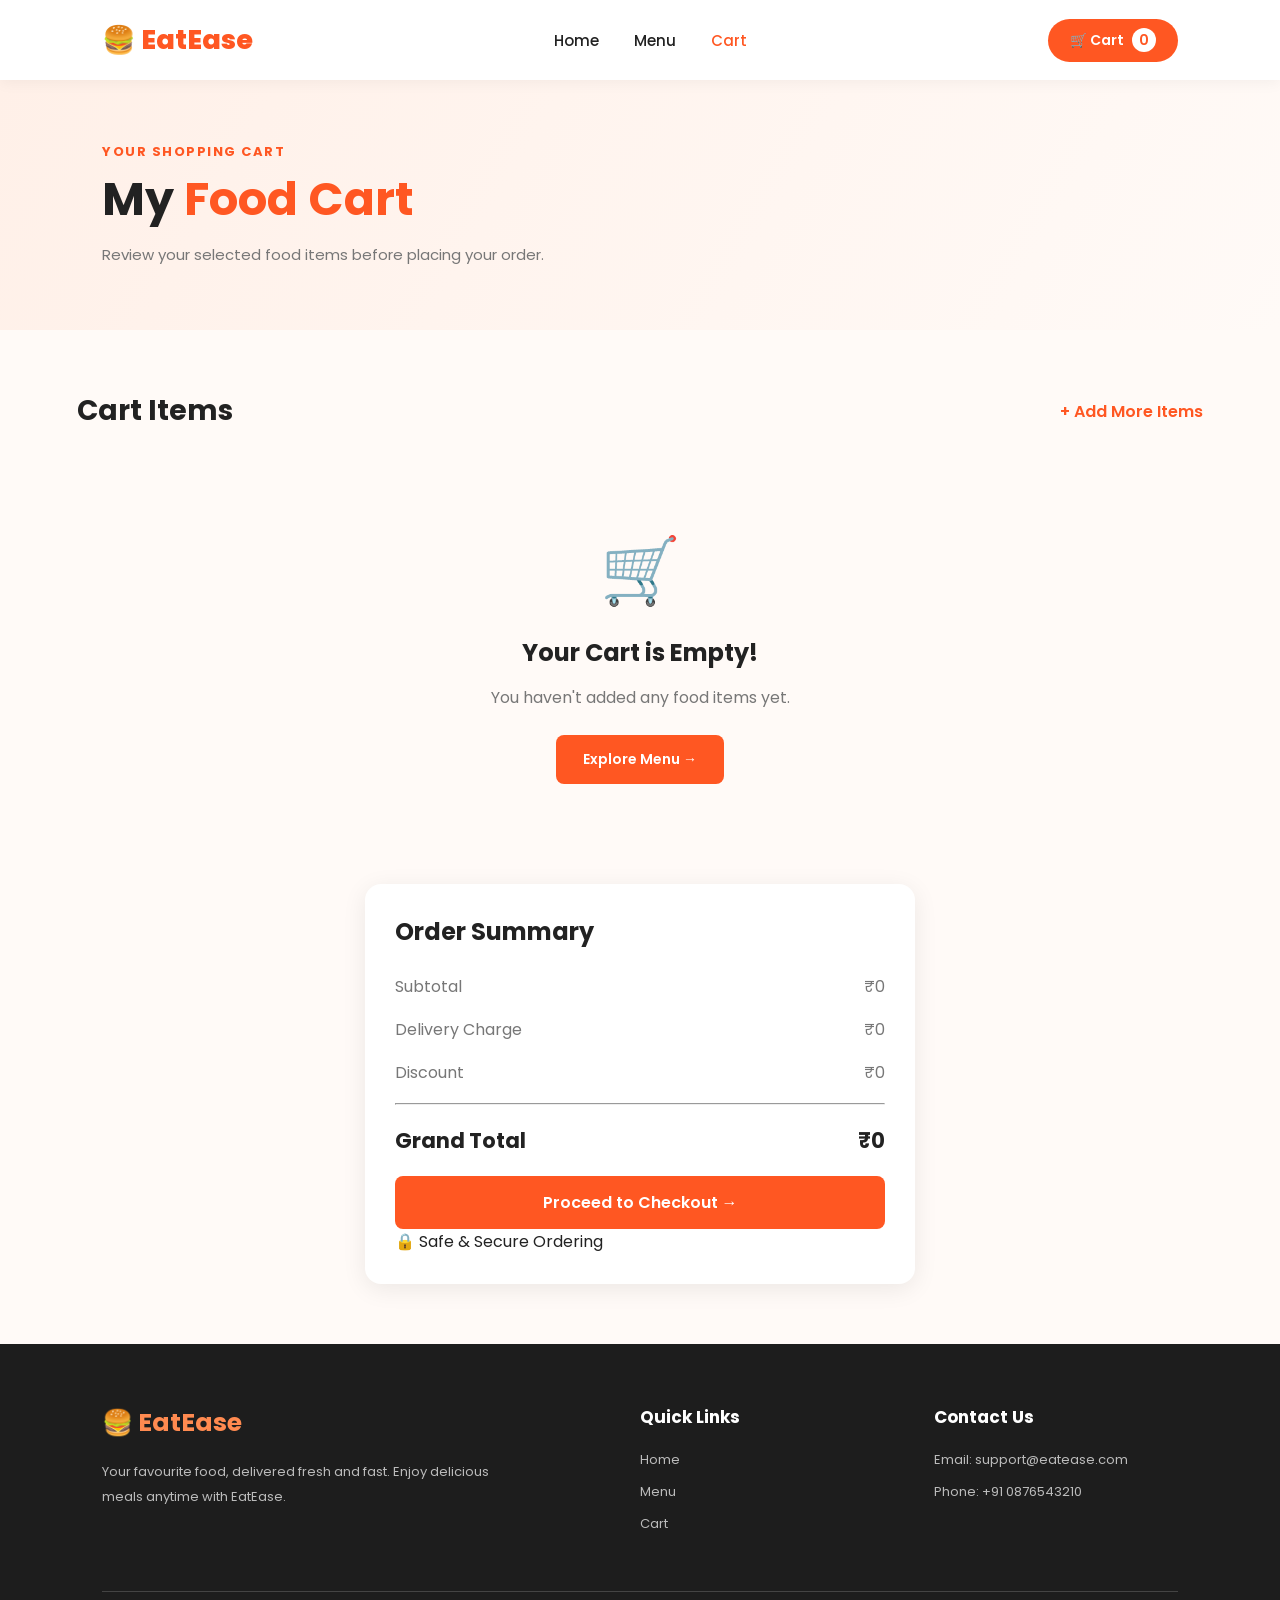
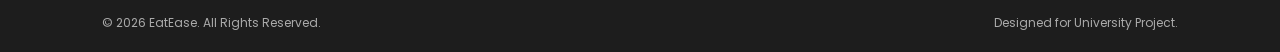
<file: Online food order/cart.html>
<!DOCTYPE html>
<html lang="en">
<head>
    <meta charset="UTF-8">
    <meta name="viewport" content="width=device-width, initial-scale=1.0">
    <title>Shopping Cart - EatEase</title>
    <link rel="preconnect" href="https://fonts.googleapis.com">
    <link rel="preconnect" href="https://fonts.gstatic.com" crossorigin>
    <link href="https://fonts.googleapis.com/css2?family=Poppins:wght@300;400;500;600;700;800&display=swap"
        rel="stylesheet">
    <link rel="stylesheet" href="style.css">
</head>
<body>

    <!-- NAVBAR -->
    <header class="navbar">
        <div class="logo">
            <a href="index.html">🍔 EatEase</a>
        </div>
        <nav class="nav-links">
            <a href="index.html">Home</a>
            <a href="menu.html">Menu</a>
            <a href="cart.html" class="active">Cart</a>
        </nav>
        <div class="nav-right">
            <a href="cart.html" class="cart-button">
                🛒 Cart
                <span id="cart-count">0</span>
            </a>
        </div>
    </header>

    <!-- CART HERO -->
    <section class="menu-hero">
        <div class="menu-hero-content">
            <p>YOUR SHOPPING CART</p>
            <h1>
                My <span>Food Cart</span>
            </h1>
            <p>
                Review your selected food items before placing your order.
            </p>
        </div>
    </section>


    <!-- CART SECTION -->
    <section class="cart-section">
        <div class="cart-container">

            <!-- CART ITEMS -->
            <div class="cart-items-section">
                <div class="cart-heading">
                    <h2>Cart Items</h2>
                    <a href="menu.html">+ Add More Items</a>
                </div>
                <div id="cart-items">

                    <!-- Cart items will be generated using JavaScript -->
                    <div class="empty-cart">
                        <div class="empty-cart-icon">🛒</div>
                        <h2>Your Cart is Empty!</h2>
                        <p>
                            Looks like you haven't added anything to your cart yet.
                        </p>
                        <a href="menu.html" class="btn-primary">
                            Explore Menu →
                        </a>
                    </div>
                </div>
            </div>

            <!-- ORDER SUMMARY -->
            <div class="cart-summary">
                <h2>Order Summary</h2>
                <div class="summary-row">
                    <span>Subtotal</span>
                    <span id="subtotal">₹0</span>
                </div>
                <div class="summary-row">
                    <span>Delivery Charge</span>
                    <span id="delivery-charge">₹0</span>
                </div>
                <div class="summary-row">
                    <span>Discount</span>
                    <span id="discount">₹0</span>
                </div>
                <hr>
                <div class="summary-total">
                    <span>Grand Total</span>
                    <span id="grand-total">₹0</span>
                </div>
                <a href="checkout.html" class="checkout-btn">
                    Proceed to Checkout →
                </a>
                <div class="secure-payment">
                    🔒 Safe & Secure Ordering
                </div>
            </div>
        </div>
    </section>

    <!-- FOOTER -->
    <footer class="footer">
        <div class="footer-content">
            <div class="footer-about">
                <h2>🍔 EatEase</h2>
                <p>
                    Your favourite food, delivered fresh
                    and fast. Enjoy delicious meals anytime
                    with EatEase.
                </p>
            </div>
            <div class="footer-links">
                <h3>Quick Links</h3>
                <a href="index.html">Home</a>
                <a href="menu.html">Menu</a>
                <a href="cart.html">Cart</a>
            </div>
            <div class="footer-contact">
                <h3>Contact Us</h3>
                <p>Email: support@eatease.com</p>
                <p>Phone: +91 0876543210</p>
            </div>
        </div>
        <div class="footer-bottom">
            <p>© 2026 EatEase. All Rights Reserved.</p>
            <p>Designed for University Project.</p>
        </div>
    </footer>

<script src="script.js"></script>
<script src="cart.js"></script>
</body>
</html>
</file>
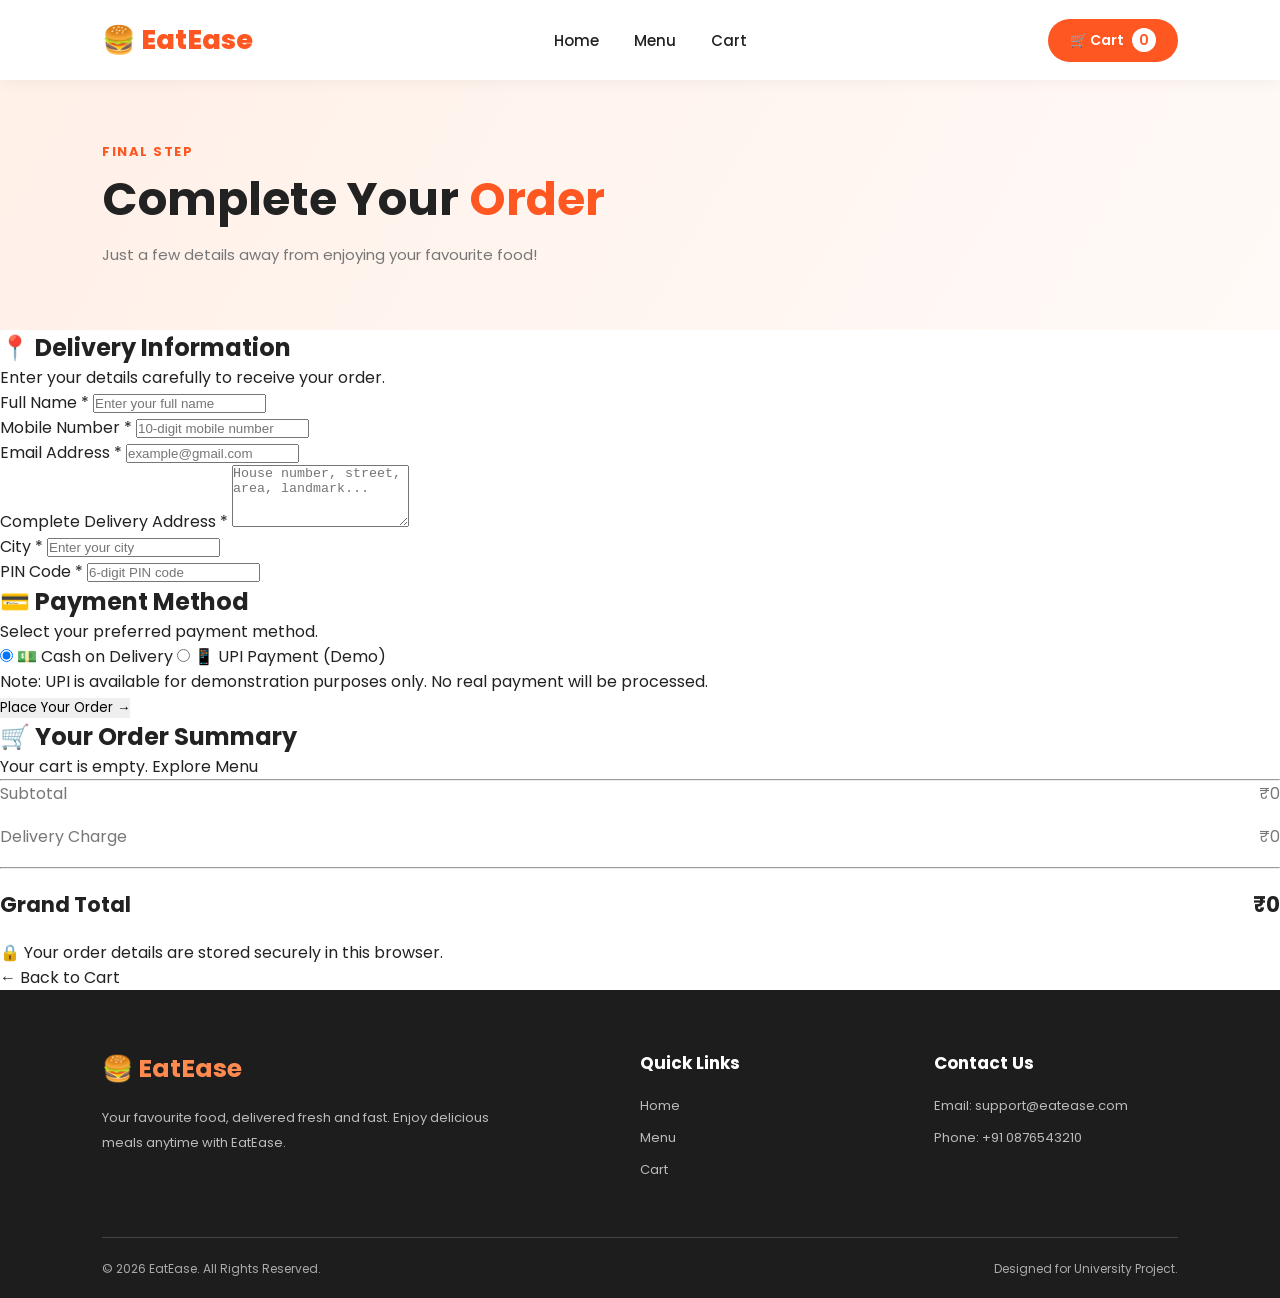
<file: Online food order/checkout.html>
<!DOCTYPE html>
<html lang="en">
<head>
    <meta charset="UTF-8">
    <meta name="viewport" content="width=device-width, initial-scale=1.0">
    <title>Checkout | EatEase</title>
    <!-- Google Fonts -->
    <link rel="preconnect" href="https://fonts.googleapis.com">
    <link rel="preconnect" href="https://fonts.gstatic.com" crossorigin>
    <link href="https://fonts.googleapis.com/css2?family=Poppins:wght@300;400;500;600;700;800&display=swap"
        rel="stylesheet">

    <!-- Main CSS -->
    <link rel="stylesheet" href="style.css">
</head>
<body>

    <!-- NAVBAR-->
    <header class="navbar">
        <div class="logo">
            <a href="index.html">🍔 EatEase</a>
        </div>
        <nav class="nav-links">
            <a href="index.html">Home</a>
            <a href="menu.html">Menu</a>
            <a href="cart.html">Cart</a>
        </nav>
        <div class="nav-right">
            <a href="cart.html" class="cart-button">
                🛒 Cart
                <span id="cart-count">0</span>
            </a>
        </div>
    </header>
    <!-- CHECKOUT HERO -->
    <section class="menu-hero">
        <div class="menu-hero-content">
            <p>FINAL STEP</p>
            <h1>
                Complete Your <span>Order</span>
            </h1>
            <p>
                Just a few details away from enjoying your favourite food!
            </p>
        </div>
    </section>
    <!-- CHECKOUT SECTION -->
    <section class="checkout-section">
        <div class="checkout-container">

            <!-- CUSTOMER INFORMATION -->
            <div class="checkout-form-container">
                <h2>📍 Delivery Information</h2>
                <p class="form-description">
                    Enter your details carefully to receive your order.
                </p>
                <form id="checkout-form">

                    <!-- CUSTOMER NAME -->
                    <div class="form-group">
                        <label for="customer-name">
                            Full Name *
                        </label>
                        <input
                            type="text"
                            id="customer-name"
                            name="customer-name"
                            placeholder="Enter your full name"
                            minlength="3"
                            required
                        >
                    </div>

                    <!-- PHONE AND EMAIL -->
                    <div class="form-row">
                        <div class="form-group">
                            <label for="phone">
                                Mobile Number *
                            </label>
                            <input
                                type="tel"
                                id="phone"
                                name="phone"
                                placeholder="10-digit mobile number"
                                pattern="[6-9][0-9]{9}"
                                maxlength="10"
                                required
                            >
                        </div>
                        <div class="form-group">
                            <label for="email">
                                Email Address *
                            </label>
                            <input
                                type="email"
                                id="email"
                                name="email"
                                placeholder="example@gmail.com"
                                required
                            >
                        </div>
                    </div>

                    <!-- DELIVERY ADDRESS -->
                    <div class="form-group">
                        <label for="address">
                            Complete Delivery Address *
                        </label>
                        <textarea
                            id="address"
                            name="address"
                            rows="4"
                            placeholder="House number, street, area, landmark..."
                            minlength="10"
                            required
                        ></textarea>
                    </div>

                    <!-- CITY AND PINCODE -->
                    <div class="form-row">
                        <div class="form-group">
                            <label for="city">
                                City *
                            </label>
                            <input
                                type="text"
                                id="city"
                                name="city"
                                placeholder="Enter your city"
                                required
                            >
                        </div>
                        <div class="form-group">

                            <label for="pincode">
                                PIN Code *
                            </label>
                            <input
                                type="text"
                                id="pincode"
                                name="pincode"
                                placeholder="6-digit PIN code"
                                pattern="[1-9][0-9]{5}"
                                maxlength="6"
                                required
                            >
                        </div>
                    </div>

                    <!-- PAYMENT SECTION -->
                    <h2 class="payment-heading">
                        💳 Payment Method
                    </h2>
                    <p class="form-description">
                        Select your preferred payment method.
                    </p>

                    <div class="payment-options">

                        <!-- CASH ON DELIVERY -->
                        <label class="payment-option">
                            <input
                                type="radio"
                                name="payment"
                                value="Cash on Delivery"
                                checked
                            >
                            <span>
                                💵 Cash on Delivery
                            </span>

                        </label>

                        <!-- UPI DEMO -->
                        <label class="payment-option">
                            <input
                                type="radio"
                                name="payment"
                                value="UPI (Demo)"
                            >
                            <span>
                                📱 UPI Payment (Demo)
                            </span>
                        </label>
                    </div>

                    <p class="payment-note">
                        Note: UPI is available for demonstration purposes only.
                        No real payment will be processed.
                    </p>

                    <!-- PLACE ORDER BUTTON -->
                    <button
                        type="submit"
                        class="place-order-btn"
                    >
                        Place Your Order →
                    </button>
                </form>
            </div>

            <!--  ORDER SUMMARY -->
            <div class="checkout-summary">
                <h2>🛒 Your Order Summary</h2>

                <!-- SELECTED FOOD ITEMS -->
                <div id="checkout-items">

                    <!-- JavaScript will display cart items here -->
                </div>
                <hr>

                <!-- SUBTOTAL -->
                <div class="summary-row">
                    <span>Subtotal</span>
                    <span id="checkout-subtotal">
                        ₹0
                    </span>
                </div>

                <!-- DELIVERY CHARGE -->
                <div class="summary-row">
                    <span>Delivery Charge</span>
                    <span id="checkout-delivery">
                        ₹0
                    </span>
                </div>
                <hr>

                <!-- GRAND TOTAL -->
                <div class="summary-total">
                    <span>Grand Total</span>
                    <span id="checkout-total">
                        ₹0
                    </span>
                </div>

                <!-- SECURITY MESSAGE -->
                <div class="secure-payment">
                    🔒 Your order details are stored securely in this browser.
                </div>

                <!-- BACK TO CART -->
                <a href="cart.html" class="back-to-cart">
                    ← Back to Cart
                </a>
            </div>
        </div>
    </section>
    <!-- FOOTER -->
    <footer class="footer">
        <div class="footer-content">
            <div class="footer-about">
                <h2>🍔 EatEase</h2>
                <p>
                    Your favourite food, delivered fresh and fast.
                    Enjoy delicious meals anytime with EatEase.
                </p>

            </div>
            <div class="footer-links">
                <h3>Quick Links</h3>
                <a href="index.html">Home</a>
                <a href="menu.html">Menu</a>
                <a href="cart.html">Cart</a>
            </div>
            <div class="footer-contact">
                <h3>Contact Us</h3>
                <p>Email: support@eatease.com</p>
                <p>Phone: +91 0876543210</p>
            </div>
        </div>
        <div class="footer-bottom">
            <p>
                © 2026 EatEase. All Rights Reserved.
            </p>
            <p>
                Designed for University Project.
            </p>
        </div>
    </footer>
    <!--JAVASCRIPT-->
    <script src="script.js"></script>
    <script src="checkout.js"></script>
</body>
</html>
</file>
<file: Online food order/style.css>
/* GLOBAL STYLES */
* {
    margin: 0;
    padding: 0;
    box-sizing: border-box;
}

html {
    scroll-behavior: smooth;
}

body {
    font-family: 'Poppins', sans-serif;
    background: #ffffff;
    color: #222;
    overflow-x: hidden;
}

a {
    text-decoration: none;
    color: inherit;
}

button {
    font-family: inherit;
    cursor: pointer;
    border: none;
}

img {
    max-width: 100%;
    display: block;
}

:root {
    --primary: #ff5722;
    --secondary: #ff8a50;
    --dark: #222222;
    --light: #fff5f0;
    --gray: #777777;
    --white: #ffffff;
    --shadow: 0 5px 25px rgba(0, 0, 0, 0.08);
}

/* NAVBAR */
.navbar {
    width: 100%;
    min-height: 80px;
    padding: 15px 8%;
    display: flex;
    justify-content: space-between;
    align-items: center;
    background: var(--white);
    box-shadow: 0 2px 15px rgba(0, 0, 0, 0.05);
    position: sticky;
    top: 0;
    z-index: 1000;
}

.logo a {
    font-size: 27px;
    font-weight: 800;
    color: var(--primary);
}

.nav-links {
    display: flex;
    gap: 35px;
}

.nav-links a {
    font-size: 15px;
    font-weight: 500;
    transition: 0.3s;
}

.nav-links a:hover,
.nav-links a.active {
    color: var(--primary);
}

.nav-right {
    display: flex;
    align-items: center;
}

.cart-button {
    padding: 11px 22px;
    background: var(--primary);
    color: white;
    border-radius: 30px;
    font-size: 14px;
    font-weight: 600;
    transition: 0.3s;
}

.cart-button:hover {
    background: #e64a19;
    transform: translateY(-2px);
}

#cart-count {
    background: white;
    color: var(--primary);
    padding: 2px 7px;
    border-radius: 50%;
    margin-left: 5px;
}

/* HERO SECTION */
.hero {
    min-height: 570px;
    padding: 70px 8%;
    display: flex;
    align-items: center;
    justify-content: space-between;
    gap: 50px;
    background: linear-gradient(120deg, #fff5f0, #fff);
}

.hero-content {
    flex: 1;
    animation: fadeUp 1s ease;
}

.hero-subtitle {
    color: var(--primary);
    font-weight: 600;
    font-size: 16px;
    margin-bottom: 18px;
}

.hero-content h1 {
    font-size: clamp(35px, 5vw, 58px);
    line-height: 1.2;
    font-weight: 800;
    margin-bottom: 22px;
}

.hero-content h1 span {
    color: var(--primary);
}

.hero-description {
    color: var(--gray);
    font-size: 15px;
    line-height: 1.9;
    max-width: 520px;
    margin-bottom: 30px;
}

.hero-buttons {
    display: flex;
    gap: 15px;
    flex-wrap: wrap;
}

.btn-primary,
.btn-secondary {
    display: inline-block;
    padding: 14px 27px;
    border-radius: 8px;
    font-size: 14px;
    font-weight: 600;
    transition: 0.3s;
}

.btn-primary {
    background: var(--primary);
    color: white;
}

.btn-primary:hover {
    background: #e64a19;
    transform: translateY(-4px);
}

.btn-secondary {
    border: 2px solid var(--primary);
    color: var(--primary);
}

.btn-secondary:hover {
    background: var(--primary);
    color: white;
}

.hero-image {
    flex: 1;
    display: flex;
    justify-content: center;
    align-items: center;
}

.hero-image img {
    width: 100%;
    max-width: 520px;
    height: 380px;
    object-fit: cover;
    border-radius: 30px;
    box-shadow: var(--shadow);
    animation: floatImage 4s ease-in-out infinite;
}

/* SECTION HEADINGS */
.section-heading {
    text-align: center;
    margin-bottom: 45px;
}

.section-heading p {
    color: var(--primary);
    font-size: 14px;
    font-weight: 600;
    margin-bottom: 10px;
}

.section-heading h2 {
    font-size: 32px;
    font-weight: 700;
}

/* CATEGORIES */
.categories {
    padding: 90px 8%;
}

.category-container {
    display: grid;
    grid-template-columns: repeat(6, 1fr);
    gap: 20px;
}

.category-card {
    background: #fff8f4;
    border-radius: 15px;
    padding: 30px 15px;
    text-align: center;
    transition: 0.3s;
    cursor: pointer;
    border: 1px solid #ffe5d9;
}

.category-card:hover {
    transform: translateY(-8px);
    background: #ffede5;
    box-shadow: var(--shadow);
}

.category-icon {
    font-size: 42px;
    margin-bottom: 12px;
}

.category-card h3 {
    font-size: 15px;
    font-weight: 600;
}

/* POPULAR FOOD */
.popular-food {
    padding: 70px 8%;
    background: #fffaf7;
}

.food-container {
    display: grid;
    grid-template-columns: repeat(3, 1fr);
    gap: 30px;
}

.food-card {
    background: white;
    border-radius: 15px;
    overflow: hidden;
    box-shadow: var(--shadow);
    transition: 0.3s;
}

.food-card:hover {
    transform: translateY(-8px);
    box-shadow: 0 12px 30px rgba(0, 0, 0, 0.12);
}

.food-card img {
    width: 100%;
    height: 220px;
    object-fit: cover;
}

.food-details {
    padding: 22px;
}

.food-details h3 {
    font-size: 19px;
    margin-bottom: 8px;
}

.food-details p {
    font-size: 13px;
    color: var(--gray);
    margin-bottom: 20px;
}

.food-bottom {
    display: flex;
    justify-content: space-between;
    align-items: center;
}

.price {
    color: var(--primary);
    font-size: 21px;
    font-weight: 700;
}

.food-bottom button {
    background: var(--primary);
    color: white;
    padding: 10px 20px;
    border-radius: 7px;
    font-weight: 600;
    transition: 0.3s;
}

.food-bottom button:hover {
    background: #e64a19;
}

.view-menu {
    text-align: center;
    margin-top: 45px;
}

/* SPECIAL OFFER */

.special-offer {
    margin: 80px 8%;
    padding: 55px;
    background: linear-gradient(120deg, #ff5722, #ff8a50);
    border-radius: 25px;
    display: flex;
    align-items: center;
    justify-content: space-between;
    gap: 30px;
    color: white;
    overflow: hidden;
}

.offer-content {
    max-width: 650px;
}

.offer-content > p:first-child {
    font-size: 15px;
    font-weight: 600;
    margin-bottom: 15px;
}

.offer-content h2 {
    font-size: 35px;
    margin-bottom: 15px;
}

.offer-content h2 + p {
    font-size: 14px;
    line-height: 1.8;
    margin-bottom: 25px;
}

.btn-offer {
    display: inline-block;
    background: white;
    color: var(--primary);
    padding: 13px 25px;
    border-radius: 8px;
    font-size: 14px;
    font-weight: 700;
    transition: 0.3s;
}

.btn-offer:hover {
    transform: scale(1.05);
}

.offer-image span {
    font-size: 130px;
    display: inline-block;
    animation: rotateFood 8s linear infinite;
}

/* FOOTER */
.footer {
    background: #1d1d1d;
    color: white;
    padding: 60px 8% 20px;
}

.footer-content {
    display: grid;
    grid-template-columns: 2fr 1fr 1fr;
    gap: 50px;
    margin-bottom: 45px;
}

.footer-about h2 {
    color: var(--secondary);
    font-size: 25px;
    margin-bottom: 18px;
}

.footer-about p {
    color: #bbbbbb;
    font-size: 13px;
    line-height: 1.9;
    max-width: 400px;
}

.footer-links h3,
.footer-contact h3 {
    margin-bottom: 20px;
    font-size: 17px;
}

.footer-links a {
    display: block;
    color: #bbbbbb;
    font-size: 13px;
    margin-bottom: 12px;
    transition: 0.3s;
}

.footer-links a:hover {
    color: var(--secondary);
    padding-left: 5px;
}

.footer-contact p {
    color: #bbbbbb;
    font-size: 13px;
    margin-bottom: 12px;
}

.footer-bottom {
    border-top: 1px solid #444;
    padding-top: 22px;
    display: flex;
    justify-content: space-between;
    flex-wrap: wrap;
    gap: 15px;
}

.footer-bottom p {
    color: #aaaaaa;
    font-size: 12px;
}

/* ANIMATIONS */

@keyframes fadeUp {
    from {
        opacity: 0;
        transform: translateY(30px);
    }
    to {
        opacity: 1;
        transform: translateY(0);
    }
}

@keyframes floatImage {
    0%, 100% {
        transform: translateY(0);
    }
    50% {
        transform: translateY(-12px);
    }
}

@keyframes rotateFood {
    from {
        transform: rotate(0deg);
    }
    to {
        transform: rotate(360deg);
    }
}

/* RESPONSIVE DESIGN */

@media (max-width: 1000px) {
    .category-container {
        grid-template-columns: repeat(3, 1fr);
    }
    .hero {
        gap: 30px;
    }
    .food-container {
        grid-template-columns: repeat(2, 1fr);
    }
}

@media (max-width: 768px) {
    .navbar {
        padding: 15px 5%;
        flex-wrap: wrap;
        gap: 15px;
    }
    .logo a {
        font-size: 22px;
    }
    .nav-links {
        order: 3;
        width: 100%;
        justify-content: center;
        gap: 25px;
    }
    .hero {
        flex-direction: column;
        text-align: center;
        padding: 55px 5%;
    }
    .hero-description {
        margin-left: auto;
        margin-right: auto;
    }
    .hero-buttons {
        justify-content: center;
    }
    .hero-image img {
        height: 280px;
    }
    .categories,
    .popular-food {
        padding: 60px 5%;
    }
    .category-container {
        grid-template-columns: repeat(2, 1fr);
    }
    .food-container {
        grid-template-columns: 1fr;
    }
    .special-offer {
        margin: 50px 5%;
        padding: 35px 25px;
        flex-direction: column;
        text-align: center;
    }
    .offer-content h2 {
        font-size: 27px;
    }
    .offer-image span {
        font-size: 90px;
    }
    .footer-content {
        grid-template-columns: 1fr;
        gap: 30px;
    }
    .footer-bottom {
        flex-direction: column;
        text-align: center;
    }
}

@media (max-width: 400px) {
    .nav-links {
        gap: 15px;
    }
    .nav-links a {
        font-size: 13px;
    }
    .cart-button {
        padding: 9px 14px;
    }
    .hero-content h1 {
        font-size: 34px;
    }
    .section-heading h2 {
        font-size: 25px;
    }
}



/* ==============================
   FOOD MENU PAGE - RESPONSIVE GRID
   ============================== */

.menu-hero {
    min-height: 250px;
    padding: 55px 8%;
    display: flex;
    align-items: center;
    background: linear-gradient(120deg, #fff0e8, #fffaf7);
}

.menu-hero-content {
    max-width: 760px;
    animation: fadeUp 0.8s ease;
}

.menu-hero-content > p:first-child,
.menu-small-heading {
    color: var(--primary);
    font-size: 13px;
    font-weight: 700;
    letter-spacing: 1.5px;
    margin-bottom: 10px;
}

.menu-hero-content h1 {
    font-size: clamp(30px, 4vw, 46px);
    line-height: 1.2;
    margin-bottom: 14px;
}

.menu-hero-content h1 span {
    color: var(--primary);
}

.menu-hero-content h1 + p {
    color: var(--gray);
    font-size: 15px;
    line-height: 1.8;
}

.menu-section {
    padding: 65px 6%;
}

.menu-heading {
    display: flex;
    justify-content: space-between;
    align-items: end;
    gap: 25px;
    margin-bottom: 28px;
}

.menu-heading h2 {
    font-size: clamp(24px, 3vw, 32px);
}

.menu-search {
    display: flex;
    gap: 10px;
    width: min(420px, 100%);
}

.menu-search input {
    min-width: 0;
    flex: 1;
    padding: 12px 15px;
    border: 1px solid #e5e5e5;
    border-radius: 8px;
    outline: none;
    font: inherit;
}

.menu-search input:focus {
    border-color: var(--primary);
    box-shadow: 0 0 0 3px rgba(255, 87, 34, 0.1);
}

.menu-search button,
.menu-food-bottom button {
    background: var(--primary);
    color: white;
    border-radius: 8px;
    padding: 11px 17px;
    font-weight: 600;
    transition: 0.25s;
}

.menu-search button:hover,
.menu-food-bottom button:hover {
    background: #e64a19;
    transform: translateY(-2px);
}

.filter-buttons {
    display: flex;
    flex-wrap: wrap;
    gap: 10px;
    margin-bottom: 30px;
}

.filter-btn {
    padding: 9px 17px;
    border: 1px solid #ffe0d4;
    border-radius: 25px;
    color: #444;
    background: #fff8f4;
    transition: 0.25s;
}

.filter-btn:hover,
.filter-btn.active {
    background: var(--primary);
    color: white;
    border-color: var(--primary);
}

/* Cards automatically move to the next row when space runs out */
.menu-food-container {
    display: grid;
    grid-template-columns: repeat(auto-fit, minmax(min(100%, 280px), 1fr));
    gap: 28px;
    width: 100%;
    align-items: stretch;
}

.menu-food-card {
    min-width: 0;
    display: flex;
    flex-direction: column;
    overflow: hidden;
    background: #fff;
    border: 1px solid #f1e8e3;
    border-radius: 16px;
    box-shadow: var(--shadow);
    transition: transform 0.25s ease, box-shadow 0.25s ease;
}

.menu-food-card:hover {
    transform: translateY(-7px);
    box-shadow: 0 12px 30px rgba(0, 0, 0, 0.12);
}

.menu-food-card > img {
    display: block;
    width: 100%;
    height: 220px;
    max-width: none;
    object-fit: cover;
}

.menu-food-details {
    display: flex;
    flex: 1;
    flex-direction: column;
    padding: 18px;
}

.menu-food-details h3 {
    font-size: 19px;
    margin-bottom: 7px;
}

.food-rating {
    color: #555;
    font-size: 14px;
    margin-bottom: 10px;
}

.menu-food-details > p {
    color: var(--gray);
    font-size: 13px;
    line-height: 1.7;
    margin-bottom: 18px;
}

.menu-food-bottom {
    display: flex;
    justify-content: space-between;
    align-items: center;
    gap: 12px;
    margin-top: auto;
}

.menu-food-bottom .price {
    white-space: nowrap;
}

.menu-food-bottom button {
    padding: 10px 13px;
    white-space: nowrap;
}

.no-results {
    padding: 35px 10px;
    text-align: center;
    color: var(--gray);
    font-size: 16px;
}

@media (max-width: 768px) {
    .menu-hero {
        padding: 45px 5%;
    }

    .menu-section {
        padding: 45px 5%;
    }

    .menu-heading {
        align-items: stretch;
        flex-direction: column;
    }

    .menu-search {
        width: 100%;
    }

    .menu-food-container {
        grid-template-columns: repeat(auto-fit, minmax(min(100%, 250px), 1fr));
        gap: 20px;
    }
}

@media (max-width: 560px) {
    .menu-food-container {
        grid-template-columns: 1fr;
    }

    .menu-food-card > img {
        height: 230px;
    }

    .menu-search {
        flex-direction: column;
    }

    .menu-search button {
        width: 100%;
    }
}

/* SHOPPING CART GRID DESIGN*/
.cart-section {
    padding: 60px 6%;
    background: #fffaf7;
}

.cart-container {
    display: flex;
    flex-direction: column;
    gap: 40px;
    width: 100%;
}

/* CART HEADING */

.cart-heading {
    display: flex;
    justify-content: space-between;
    align-items: center;
    margin-bottom: 30px;
}

.cart-heading h2 {
    font-size: 28px;
}

.cart-heading a {
    color: var(--primary);
    font-weight: 600;
}

/* THREE-COLUMN CART GRID */

#cart-items {
    display: grid;
    grid-template-columns: repeat(
        auto-fit,
        minmax(min(100%, 280px), 1fr)
    );
    gap: 28px;
    width: 100%;
}

/* INDIVIDUAL CART CARD */

.cart-item {
    display: flex;
    flex-direction: column;
    background: white;
    border-radius: 16px;
    overflow: hidden;
    box-shadow: var(--shadow);
    border: 1px solid #f1e8e3;
    transition: 0.3s;
    min-width: 0;
}

.cart-item:hover {
    transform: translateY(-6px);
    box-shadow: 0 12px 30px rgba(0,0,0,0.12);
}

/* FOOD IMAGE */

.cart-item > img {
    width: 100%;
    height: 220px;
    max-width: none;
    object-fit: cover;
}

/* FOOD DETAILS */

.cart-item-details {
    padding: 20px;
    display: flex;
    flex-direction: column;
    flex: 1;
}

.cart-item-details h3 {
    font-size: 19px;
    margin-bottom: 8px;
}

.cart-item-details p {
    color: var(--gray);
    font-size: 14px;
    margin-bottom: 10px;
}

.cart-item-price {
    color: var(--primary);
    font-size: 22px;
    font-weight: 700;
    margin-bottom: 15px;
}

/* QUANTITY BUTTONS */

.quantity-controls {
    display: flex;
    align-items: center;
    gap: 15px;
    margin-bottom: 15px;
}

.quantity-controls button {
    width: 32px;
    height: 32px;
    border-radius: 7px;
    background: var(--primary);
    color: white;
    font-size: 18px;
}

.quantity-controls span {
    font-weight: 700;
    font-size: 16px;
}

/* REMOVE BUTTON */

.remove-item {
    background: #fff0eb;
    color: #e53935;
    padding: 10px;
    border-radius: 7px;
    font-weight: 600;
    margin-top: auto;
}

.remove-item:hover {
    background: #ffe0d8;
}

/* ORDER SUMMARY */

.cart-summary {
    width: 100%;
    max-width: 550px;
    margin: 0 auto;
    padding: 30px;
    background: white;
    border-radius: 16px;
    box-shadow: var(--shadow);
}

.cart-summary h2 {
    margin-bottom: 25px;
}

.summary-row {
    display: flex;
    justify-content: space-between;
    margin-bottom: 18px;
    color: var(--gray);
}

.summary-total {
    display: flex;
    justify-content: space-between;
    font-size: 21px;
    font-weight: 700;
    margin: 20px 0;
}

.checkout-btn {
    display: block;
    text-align: center;
    padding: 14px;
    background: var(--primary);
    color: white;
    border-radius: 8px;
    font-weight: 600;
}

/* EMPTY CART */

.empty-cart {
    grid-column: 1 / -1;
    text-align: center;
    padding: 60px 20px;
}

.empty-cart-icon {
    font-size: 65px;
    margin-bottom: 15px;
}

.empty-cart p {
    color: var(--gray);
    margin: 15px 0 25px;
}

/* MOBILE RESPONSIVE */

@media (max-width: 600px) {

    .cart-section {
        padding: 40px 5%;
    }

    #cart-items {
        grid-template-columns: 1fr;
    }

    .cart-heading {
        flex-direction: column;
        align-items: flex-start;
        gap: 12px;
    }

    .cart-item > img {
        height: 230px;
    }

    .cart-summary {
        padding: 22px;
    }
}
</file>
